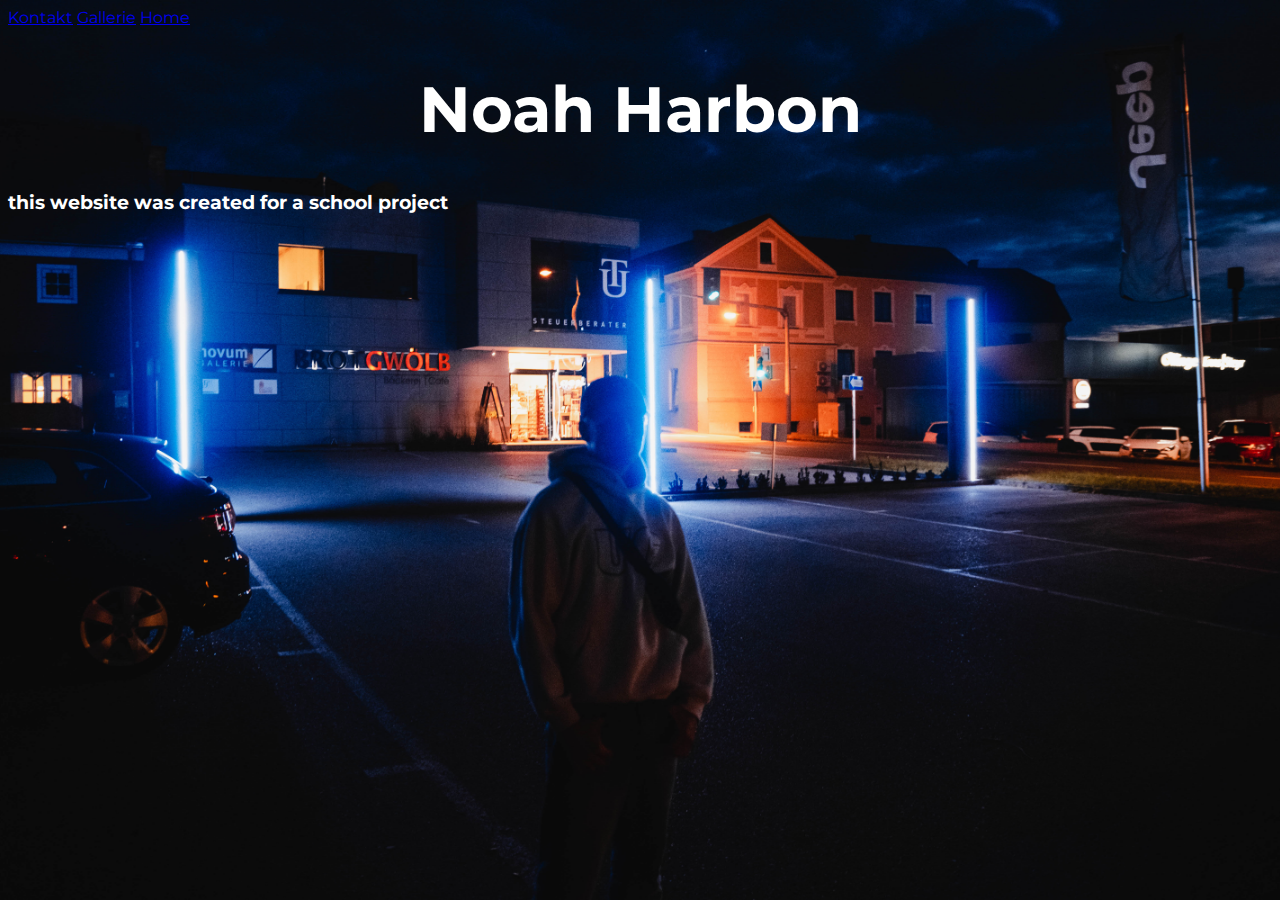
<file: index.html>
<!DOCTYPE html>
<html lang="en">
<head>
    <meta charset="UTF-8">
    <meta name="viewport" content="width=device-width, initial-scale=1.0">
    <title>Noah Harbon</title>
    <link rel="stylesheet" href="style.css" type="text/css">
    <link rel="preconnect" href="https://fonts.gstatic.com">
    <link href="https://fonts.googleapis.com/css2?family=Montserrat:wght@500&display=swap" rel="stylesheet">
</head>
<body>
    <nav>
        <div class="topnav">
            <a id="left" href="contact.html">Kontakt</a>
            <a href="gallerie.html">Gallerie</a>
            <a href="index.html">Home</a>
        </div>
    </nav>

    <h1>Noah Harbon</h1>
    <h3>this website was created for a school project</h3>
</body>
</html>
</file>
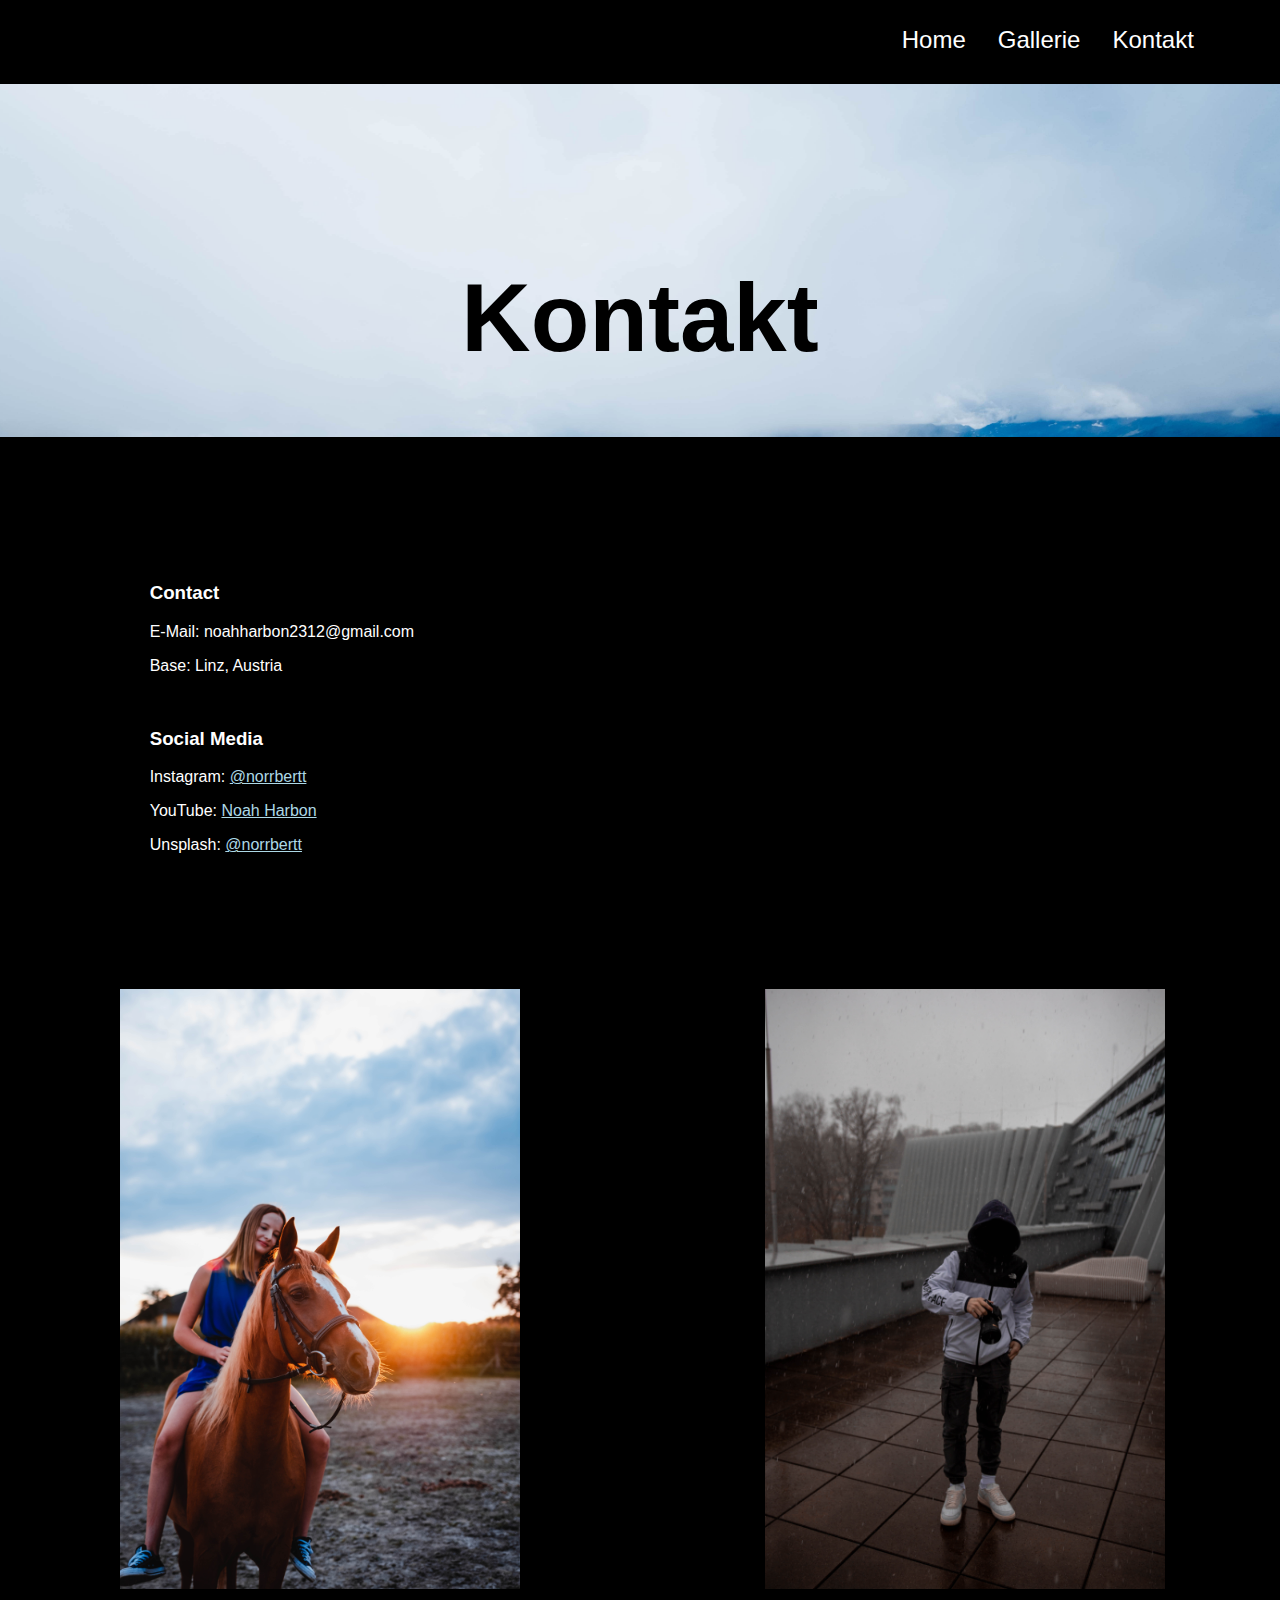
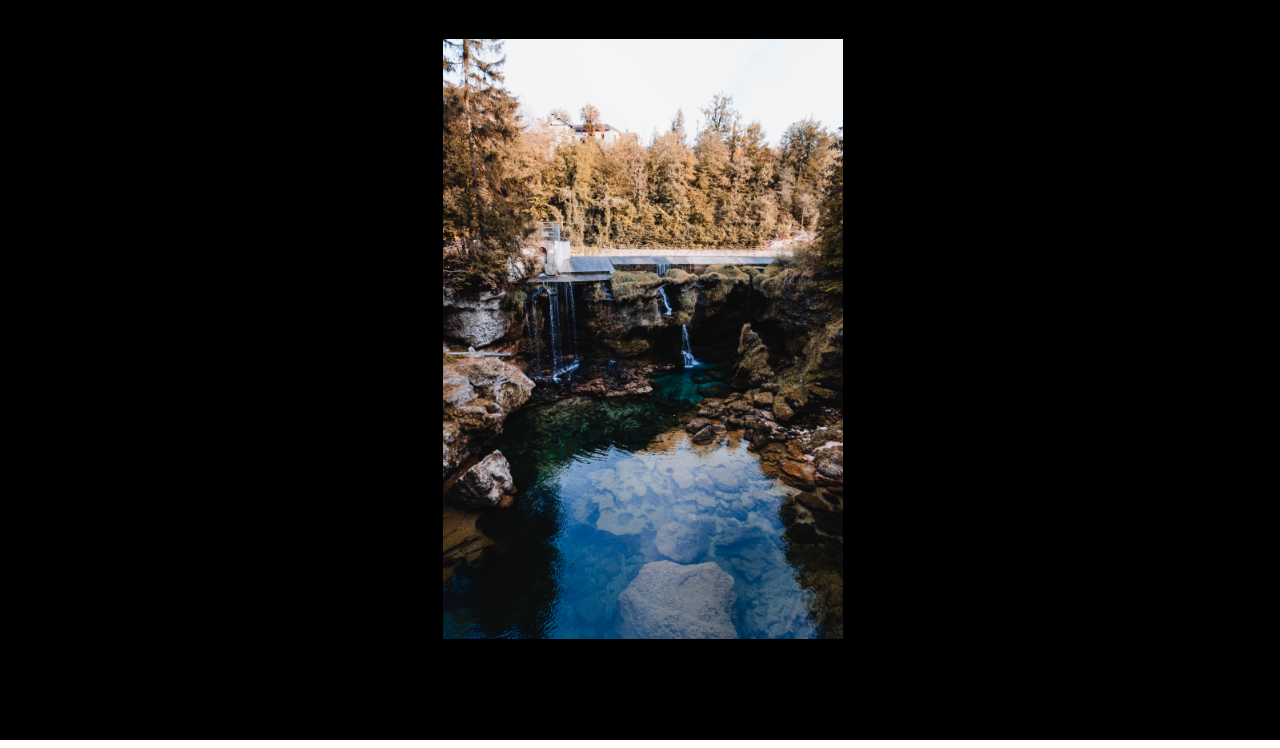
<file: contact.html>
<!DOCTYPE html>
<html lang="de">
<head>
    <meta charset="UTF-8">
    <meta name="viewport" content="width=device-width, initial-scale=1.0">
    <title>Contact</title>
    <link rel="stylesheet" href="style_contact.css" type="text/css">
</head>
<body>
    <nav>
        <div class="topnav">
            <a id="left" href="contact.html">Kontakt</a>
            <a href="gallerie.html">Gallerie</a>
            <a href="index.html">Home</a>
        </div>
    </nav>

    <h1>Kontakt</h1>
    <div class="bigbox">
        <div class="contact">
        <h3>Contact</h3>
        <p>E-Mail:  noahharbon2312@gmail.com</p>
        <p>Base:  Linz, Austria</p><br>

        <h3>Social Media</h3>
        <p>Instagram: <a href="https://www.instagram.com/norrbertt/">@norrbertt</a></p>
        <p>YouTube: <a href="https://www.youtube.com/channel/UC15uDhSEuA60zaSvIxiUzIA">Noah Harbon</a></p>
        <p>Unsplash: <a href="https://unsplash.com/@norrbertt">@norrbertt</a></p>
    
        </div>
        <br>

        <div class="images">
        
        <img src="images/DSCF8622.jpg" width="400px">
        <img src="images/IMG_5422.jpg" width="400px">
        <img src="images/DSCF8957.jpg" width="400px">
        </div>
    
    </div>
</body>
</html>
</file>
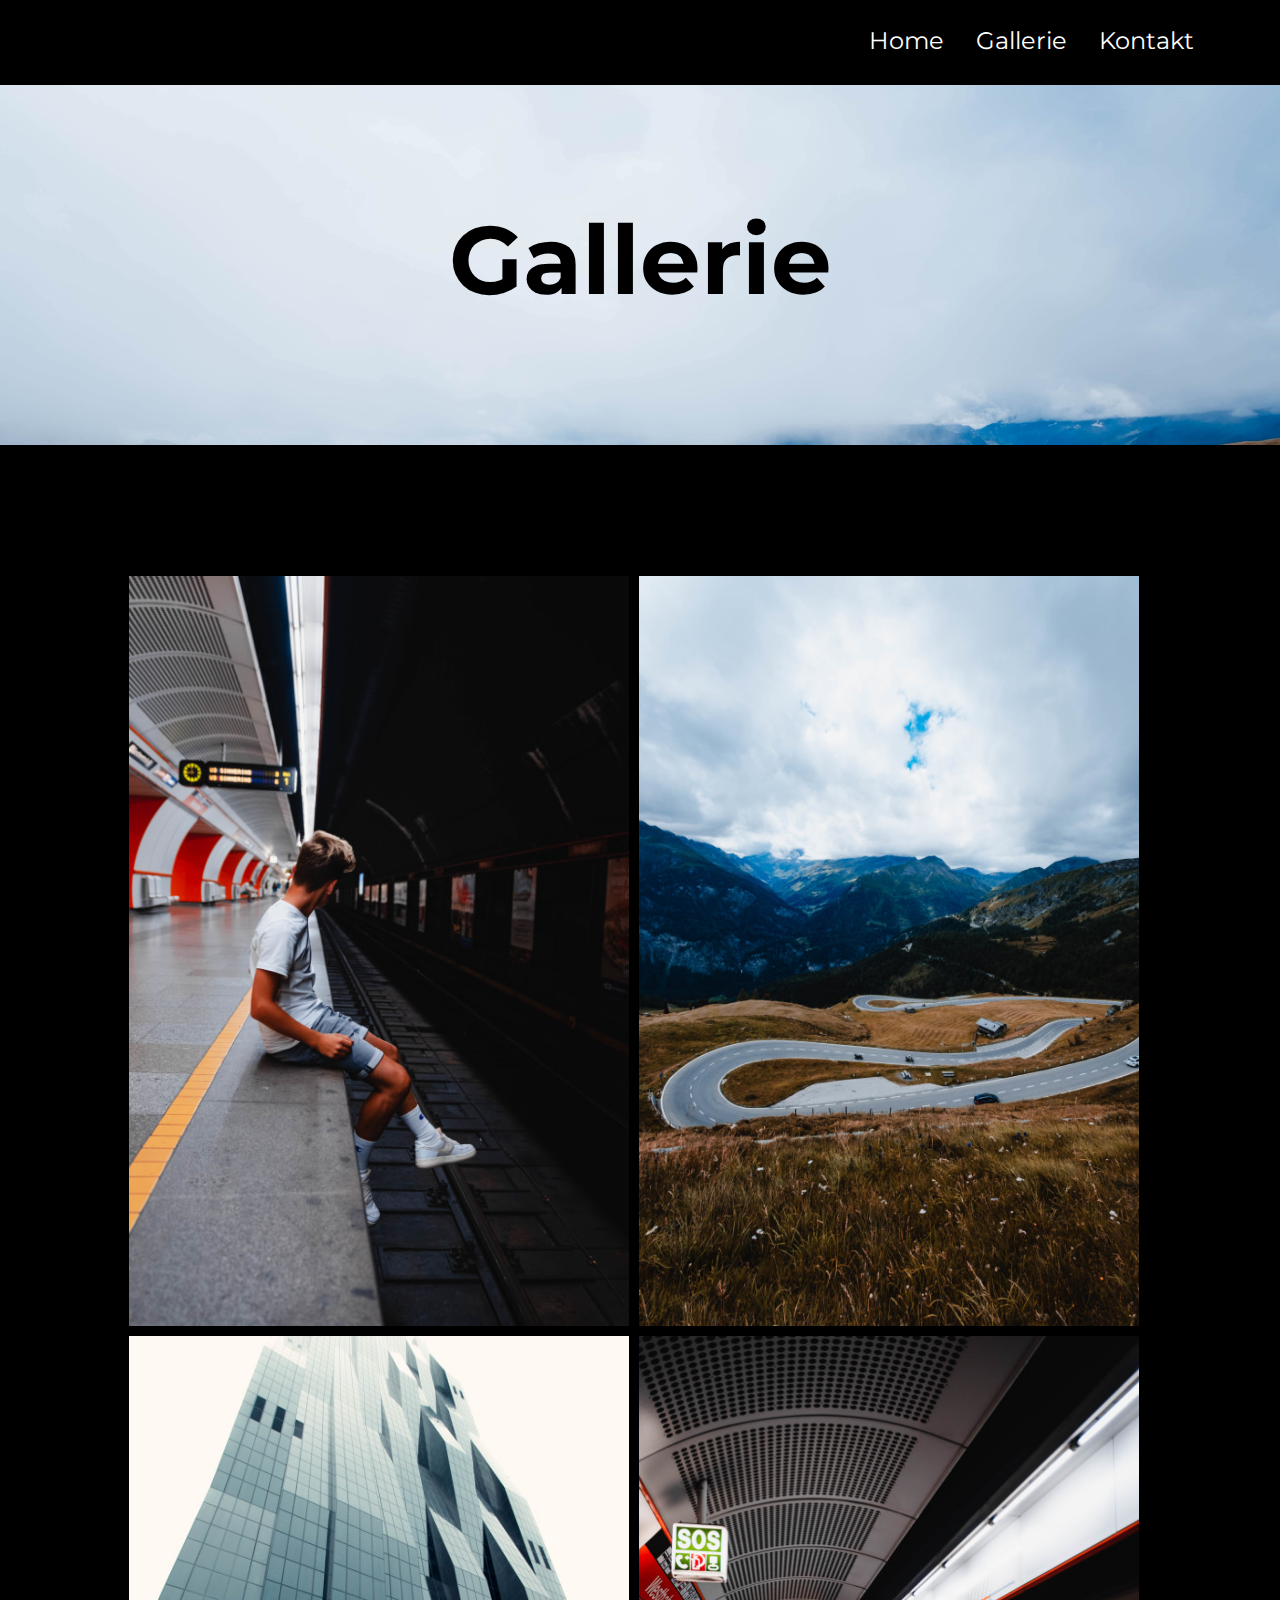
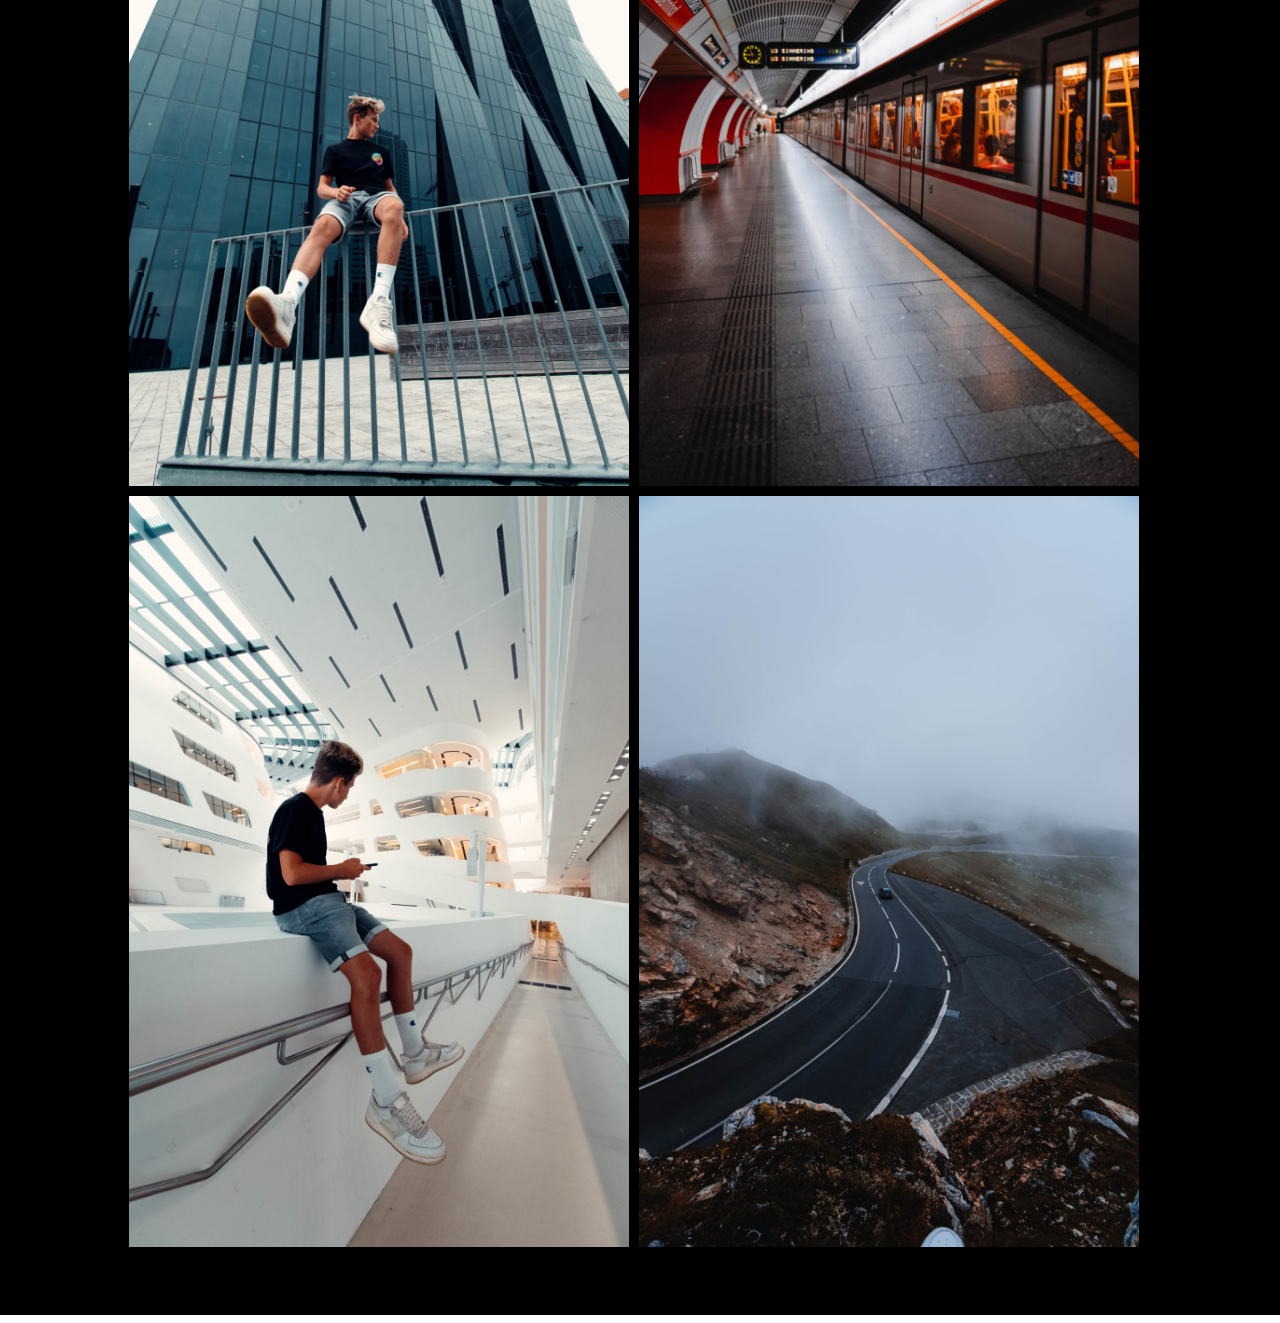
<file: gallerie.html>
<!DOCTYPE html>
<html lang="de">
<head>
    <meta charset="UTF-8">
    <meta name="viewport" content="width=device-width, initial-scale=1.0">
    <title>Responsitivität</title>
    <link rel="stylesheet" href="style_gallerie.css" type="text/css">
    <link rel="preconnect" href="https://fonts.gstatic.com">
<link href="https://fonts.googleapis.com/css2?family=Montserrat:wght@500&display=swap" rel="stylesheet">
</head>
<body>

    <nav>
        <div class="topnav">
            <a id="left" href="contact.html">Kontakt</a>
            <a href="gallerie.html">Gallerie</a>
            <a href="index.html">Home</a>
        </div>
    </nav>

    <h1>Gallerie</h1>
    <div class="bigbox">
    <img sizes="(max-width: 500px) 100vw, 500px"
    srcset="DSCF7342_g9tdkq/DSCF7342_g9tdkq_c_scale,w_200.jpg 200w,
    images/DSCF7342_g9tdkq/DSCF7342_g9tdkq_c_scale,w_324.jpg 324w,
    images/DSCF7342_g9tdkq/DSCF7342_g9tdkq_c_scale,w_425.jpg 425w,
    images/DSCF7342_g9tdkq/DSCF7342_g9tdkq_c_scale,w_514.jpg 514w,
    images/DSCF7342_g9tdkq/DSCF7342_g9tdkq_c_scale,w_590.jpg 590w,
    images/DSCF7342_g9tdkq/DSCF7342_g9tdkq_c_scale,w_673.jpg 673w,
    images/DSCF7342_g9tdkq/DSCF7342_g9tdkq_c_scale,w_743.jpg 743w,
    images/DSCF7342_g9tdkq/DSCF7342_g9tdkq_c_scale,w_805.jpg 805w,
    images/DSCF7342_g9tdkq/DSCF7342_g9tdkq_c_scale,w_875.jpg 875w,
    images/DSCF7342_g9tdkq/DSCF7342_g9tdkq_c_scale,w_935.jpg 935w,
    images/DSCF7342_g9tdkq/DSCF7342_g9tdkq_c_scale,w_993.jpg 993w,
    images/DSCF7342_g9tdkq/DSCF7342_g9tdkq_c_scale,w_1049.jpg 1049w,
    images/DSCF7342_g9tdkq/DSCF7342_g9tdkq_c_scale,w_1109.jpg 1109w,
    images/DSCF7342_g9tdkq/DSCF7342_g9tdkq_c_scale,w_1163.jpg 1163w,
    images/DSCF7342_g9tdkq/DSCF7342_g9tdkq_c_scale,w_1211.jpg 1211w,
    images/DSCF7342_g9tdkq/DSCF7342_g9tdkq_c_scale,w_1261.jpg 1261w,
    images/DSCF7342_g9tdkq/DSCF7342_g9tdkq_c_scale,w_1316.jpg 1316w,
    images/DSCF7342_g9tdkq/DSCF7342_g9tdkq_c_scale,w_1364.jpg 1364w,
    images/DSCF7342_g9tdkq/DSCF7342_g9tdkq_c_scale,w_1389.jpg 1389w,
    images/DSCF7342_g9tdkq/DSCF7342_g9tdkq_c_scale,w_1400.jpg 1400w"
    src="images/DSCF7342_g9tdkq/DSCF7342_g9tdkq_c_scale,w_1400.jpg"
    alt="">
    
    <img
sizes="(max-width: 500px) 100vw, 500px"
srcset="
images/DSCF8270_wje71d/DSCF8270_wje71d_c_scale,w_200.jpg 200w,
images/DSCF8270_wje71d/DSCF8270_wje71d_c_scale,w_343.jpg 343w,
images/DSCF8270_wje71d/DSCF8270_wje71d_c_scale,w_451.jpg 451w,
images/DSCF8270_wje71d/DSCF8270_wje71d_c_scale,w_548.jpg 548w,
images/DSCF8270_wje71d/DSCF8270_wje71d_c_scale,w_632.jpg 632w,
images/DSCF8270_wje71d/DSCF8270_wje71d_c_scale,w_703.jpg 703w,
images/DSCF8270_wje71d/DSCF8270_wje71d_c_scale,w_767.jpg 767w,
images/DSCF8270_wje71d/DSCF8270_wje71d_c_scale,w_840.jpg 840w,
images/DSCF8270_wje71d/DSCF8270_wje71d_c_scale,w_903.jpg 903w,
images/DSCF8270_wje71d/DSCF8270_wje71d_c_scale,w_961.jpg 961w,
images/DSCF8270_wje71d/DSCF8270_wje71d_c_scale,w_1016.jpg 1016w,
images/DSCF8270_wje71d/DSCF8270_wje71d_c_scale,w_1081.jpg 1081w,
images/DSCF8270_wje71d/DSCF8270_wje71d_c_scale,w_1131.jpg 1131w,
images/DSCF8270_wje71d/DSCF8270_wje71d_c_scale,w_1181.jpg 1181w,
images/DSCF8270_wje71d/DSCF8270_wje71d_c_scale,w_1236.jpg 1236w,
images/DSCF8270_wje71d/DSCF8270_wje71d_c_scale,w_1289.jpg 1289w,
images/DSCF8270_wje71d/DSCF8270_wje71d_c_scale,w_1338.jpg 1338w,
images/DSCF8270_wje71d/DSCF8270_wje71d_c_scale,w_1388.jpg 1388w,
images/DSCF8270_wje71d/DSCF8270_wje71d_c_scale,w_1394.jpg 1394w,
images/DSCF8270_wje71d/DSCF8270_wje71d_c_scale,w_1400.jpg 1400w"
src="images/DSCF8270_wje71d/DSCF8270_wje71d_c_scale,w_1400.jpg"
alt="">

<img
sizes="(max-width: 500px) 100vw, 500px"
srcset="
images/DSCF7713_jgxvox/DSCF7713_jgxvox_c_scale,w_200.jpg 200w,
images/DSCF7713_jgxvox/DSCF7713_jgxvox_c_scale,w_336.jpg 336w,
images/DSCF7713_jgxvox/DSCF7713_jgxvox_c_scale,w_443.jpg 443w,
images/DSCF7713_jgxvox/DSCF7713_jgxvox_c_scale,w_536.jpg 536w,
images/DSCF7713_jgxvox/DSCF7713_jgxvox_c_scale,w_619.jpg 619w,
images/DSCF7713_jgxvox/DSCF7713_jgxvox_c_scale,w_697.jpg 697w,
images/DSCF7713_jgxvox/DSCF7713_jgxvox_c_scale,w_771.jpg 771w,
images/DSCF7713_jgxvox/DSCF7713_jgxvox_c_scale,w_838.jpg 838w,
images/DSCF7713_jgxvox/DSCF7713_jgxvox_c_scale,w_902.jpg 902w,
images/DSCF7713_jgxvox/DSCF7713_jgxvox_c_scale,w_969.jpg 969w,
images/DSCF7713_jgxvox/DSCF7713_jgxvox_c_scale,w_1029.jpg 1029w,
images/DSCF7713_jgxvox/DSCF7713_jgxvox_c_scale,w_1085.jpg 1085w,
images/DSCF7713_jgxvox/DSCF7713_jgxvox_c_scale,w_1140.jpg 1140w,
images/DSCF7713_jgxvox/DSCF7713_jgxvox_c_scale,w_1198.jpg 1198w,
images/DSCF7713_jgxvox/DSCF7713_jgxvox_c_scale,w_1255.jpg 1255w,
images/DSCF7713_jgxvox/DSCF7713_jgxvox_c_scale,w_1305.jpg 1305w,
images/DSCF7713_jgxvox/DSCF7713_jgxvox_c_scale,w_1355.jpg 1355w,
images/DSCF7713_jgxvox/DSCF7713_jgxvox_c_scale,w_1395.jpg 1395w,
images/DSCF7713_jgxvox/DSCF7713_jgxvox_c_scale,w_1400.jpg 1400w"
src="images/DSCF7713_jgxvox/DSCF7713_jgxvox_c_scale,w_1400.jpg"
alt="">

<img
sizes="(max-width: 500px) 100vw, 500px"
srcset="
images/DSCF7323_hwounv/DSCF7323_hwounv_c_scale,w_200.jpg 200w,
images/DSCF7323_hwounv/DSCF7323_hwounv_c_scale,w_321.jpg 321w,
images/DSCF7323_hwounv/DSCF7323_hwounv_c_scale,w_420.jpg 420w,
images/DSCF7323_hwounv/DSCF7323_hwounv_c_scale,w_502.jpg 502w,
images/DSCF7323_hwounv/DSCF7323_hwounv_c_scale,w_581.jpg 581w,
images/DSCF7323_hwounv/DSCF7323_hwounv_c_scale,w_658.jpg 658w,
images/DSCF7323_hwounv/DSCF7323_hwounv_c_scale,w_725.jpg 725w,
images/DSCF7323_hwounv/DSCF7323_hwounv_c_scale,w_791.jpg 791w,
images/DSCF7323_hwounv/DSCF7323_hwounv_c_scale,w_859.jpg 859w,
images/DSCF7323_hwounv/DSCF7323_hwounv_c_scale,w_915.jpg 915w,
images/DSCF7323_hwounv/DSCF7323_hwounv_c_scale,w_977.jpg 977w,
images/DSCF7323_hwounv/DSCF7323_hwounv_c_scale,w_1038.jpg 1038w,
images/DSCF7323_hwounv/DSCF7323_hwounv_c_scale,w_1098.jpg 1098w,
images/DSCF7323_hwounv/DSCF7323_hwounv_c_scale,w_1154.jpg 1154w,
images/DSCF7323_hwounv/DSCF7323_hwounv_c_scale,w_1206.jpg 1206w,
images/DSCF7323_hwounv/DSCF7323_hwounv_c_scale,w_1261.jpg 1261w,
images/DSCF7323_hwounv/DSCF7323_hwounv_c_scale,w_1315.jpg 1315w,
images/DSCF7323_hwounv/DSCF7323_hwounv_c_scale,w_1365.jpg 1365w,
images/DSCF7323_hwounv/DSCF7323_hwounv_c_scale,w_1389.jpg 1389w,
images/DSCF7323_hwounv/DSCF7323_hwounv_c_scale,w_1400.jpg 1400w"
src="images/DSCF7323_hwounv/DSCF7323_hwounv_c_scale,w_1400.jpg"
alt="">

<img
sizes="(max-width: 500px) 100vw, 500px"
srcset="
images/DSCF7668_icu6zk/DSCF7668_icu6zk_c_scale,w_200.jpg 200w,
images/DSCF7668_icu6zk/DSCF7668_icu6zk_c_scale,w_354.jpg 354w,
images/DSCF7668_icu6zk/DSCF7668_icu6zk_c_scale,w_473.jpg 473w,
images/DSCF7668_icu6zk/DSCF7668_icu6zk_c_scale,w_579.jpg 579w,
images/DSCF7668_icu6zk/DSCF7668_icu6zk_c_scale,w_673.jpg 673w,
images/DSCF7668_icu6zk/DSCF7668_icu6zk_c_scale,w_755.jpg 755w,
images/DSCF7668_icu6zk/DSCF7668_icu6zk_c_scale,w_826.jpg 826w,
images/DSCF7668_icu6zk/DSCF7668_icu6zk_c_scale,w_898.jpg 898w,
images/DSCF7668_icu6zk/DSCF7668_icu6zk_c_scale,w_963.jpg 963w,
images/DSCF7668_icu6zk/DSCF7668_icu6zk_c_scale,w_1030.jpg 1030w,
images/DSCF7668_icu6zk/DSCF7668_icu6zk_c_scale,w_1087.jpg 1087w,
images/DSCF7668_icu6zk/DSCF7668_icu6zk_c_scale,w_1144.jpg 1144w,
images/DSCF7668_icu6zk/DSCF7668_icu6zk_c_scale,w_1197.jpg 1197w,
images/DSCF7668_icu6zk/DSCF7668_icu6zk_c_scale,w_1246.jpg 1246w,
images/DSCF7668_icu6zk/DSCF7668_icu6zk_c_scale,w_1296.jpg 1296w,
images/DSCF7668_icu6zk/DSCF7668_icu6zk_c_scale,w_1341.jpg 1341w,
images/DSCF7668_icu6zk/DSCF7668_icu6zk_c_scale,w_1392.jpg 1392w,
images/DSCF7668_icu6zk/DSCF7668_icu6zk_c_scale,w_1398.jpg 1398w,
images/DSCF7668_icu6zk/DSCF7668_icu6zk_c_scale,w_1400.jpg 1400w"
src="images/DSCF7668_icu6zk/DSCF7668_icu6zk_c_scale,w_1400.jpg"
alt="">

<img
sizes="(max-width: 500px) 100vw, 500px"
srcset="
images/DSCF7977_kf4lwr/DSCF7977_kf4lwr_c_scale,w_200.jpg 200w,
images/DSCF7977_kf4lwr/DSCF7977_kf4lwr_c_scale,w_341.jpg 341w,
images/DSCF7977_kf4lwr/DSCF7977_kf4lwr_c_scale,w_449.jpg 449w,
images/DSCF7977_kf4lwr/DSCF7977_kf4lwr_c_scale,w_545.jpg 545w,
images/DSCF7977_kf4lwr/DSCF7977_kf4lwr_c_scale,w_628.jpg 628w,
images/DSCF7977_kf4lwr/DSCF7977_kf4lwr_c_scale,w_701.jpg 701w,
images/DSCF7977_kf4lwr/DSCF7977_kf4lwr_c_scale,w_772.jpg 772w,
images/DSCF7977_kf4lwr/DSCF7977_kf4lwr_c_scale,w_842.jpg 842w,
images/DSCF7977_kf4lwr/DSCF7977_kf4lwr_c_scale,w_901.jpg 901w,
images/DSCF7977_kf4lwr/DSCF7977_kf4lwr_c_scale,w_963.jpg 963w,
images/DSCF7977_kf4lwr/DSCF7977_kf4lwr_c_scale,w_1021.jpg 1021w,
images/DSCF7977_kf4lwr/DSCF7977_kf4lwr_c_scale,w_1076.jpg 1076w,
images/DSCF7977_kf4lwr/DSCF7977_kf4lwr_c_scale,w_1134.jpg 1134w,
images/DSCF7977_kf4lwr/DSCF7977_kf4lwr_c_scale,w_1186.jpg 1186w,
images/DSCF7977_kf4lwr/DSCF7977_kf4lwr_c_scale,w_1236.jpg 1236w,
images/DSCF7977_kf4lwr/DSCF7977_kf4lwr_c_scale,w_1289.jpg 1289w,
images/DSCF7977_kf4lwr/DSCF7977_kf4lwr_c_scale,w_1341.jpg 1341w,
images/DSCF7977_kf4lwr/DSCF7977_kf4lwr_c_scale,w_1390.jpg 1390w,
images/DSCF7977_kf4lwr/DSCF7977_kf4lwr_c_scale,w_1396.jpg 1396w,
images/DSCF7977_kf4lwr/DSCF7977_kf4lwr_c_scale,w_1400.jpg 1400w"
src="images/DSCF7977_kf4lwr/DSCF7977_kf4lwr_c_scale,w_1400.jpg"
alt="">
</div>

</body>
</html>
</file>
<file: style.css>
body {
    font-family: 'Montserrat', sans-serif; 
    color: white;
    background-image: url(images/DSCF9149.jpg);
    background-position: center;
    background-repeat: no-repeat;
    background-size: cover;
    background-attachment: fixed;
    height: 100%;
}

@media screen and (max-width: 280px) {
    .bigbox {
        background-color: black;   
        display: flex;
        flex-direction: column;      
    }
}

h1 {
    font-size: 400%;
    display: flex;
    justify-content: center;
}

img {
    padding: 5px;   
}

.bigbox {
    background-color: black;
    padding-left: 10%;
    padding-top: 10%; 
    width: 100%;
    margin-left: -10px;
}
</file>
<file: style_contact.css>
* {
    font-family: 'Montserrat', sans-serif;
}

body {
    background-image: url(images/DSCF8089-min.jpg);
    background-position: center;
    background-repeat: no-repeat;
    background-size: cover;
    background-attachment: fixed;
    height: 100%;
}

h1 {
    font-size: 600%;
    display: flex;
    justify-content: center;
    padding-top: 10%;
    color: black;
}

nav {
    overflow: hidden;
    background-color: black;
    margin: -12px;
}

nav a {
    float: right;
    padding: 30px 16px;
    text-align: center;
    text-decoration: none;
    font-size: 150%;
    color:white;
    transition: 0s color;
}

#left {
    padding-right: 7%;
}

nav a:hover {
    color: lightblue;
    transition-delay: 0.1s;
}
.bigbox {
    background-color:black;
    color: white;
    
    padding-top: 10%; 
    width: 120%;
    margin-left: -10px;
    margin-right: 10%;    
}

.contact {
    padding-left: 10%;
}

.images {
    display: flex;
    align-items: center;
    flex-wrap: wrap;
    padding-bottom: 5%;
    justify-content: space-around;
    padding-left: -10%;
    margin-top: 5%;
    padding-right: 15%;
}

.bigbox a{
    color: lightblue;
}

.bigbox img {
   
    padding: 25px;
}

@media only screen and (max-width: 280px) {
   
    h1 {
        display: flex;
        justify-content: center;
    }
  }

  @media screen and (max-width: 280px) {
    .bigbox {
        background-color: black;   
        display: flex;
        flex-direction: column;      
    }
}
</file>
<file: style_gallerie.css>
body {
    font-family: 'Montserrat', sans-serif; 
    color: white;
    background-image: url(images/DSCF8089-min.jpg);
    background-position: center;
    background-repeat: no-repeat;
    background-size: cover;
    background-attachment: fixed;
    height: 100%;
}

@media screen and (max-width: 280px) {
    .bigbox {
        background-color: black;   
        display: flex;
        flex-direction: column; 
        justify-items: center;   
    }
}

h1 {
    font-size: 600%;
    display: flex;
    justify-content: center;
    padding-top: 10%;
    color: black;
    padding-top: 5%;
    padding-bottom: 5%;
}

img {
    padding: 5px;   
}

.bigbox {
    background-color:black;
    padding-left: 10%;
    padding-top: 10%; 
    width: 100%;
    margin-left: -10px;
    display: flex;
    align-items: center;
    flex-wrap: wrap;
    padding-bottom: 5%;
}

nav {
    overflow: hidden;
    background-color: black;
    margin: -12px;
}

nav a {
    float: right;
    padding: 30px 16px;
    text-align: center;
    text-decoration: none;
    font-size: 150%;
    color: white;
    transition: 0s color;
}

#left {
    padding-right: 7%;
}

nav a:hover {
    color: lightblue;
    transition-delay: 0.1s;
}
</file>
